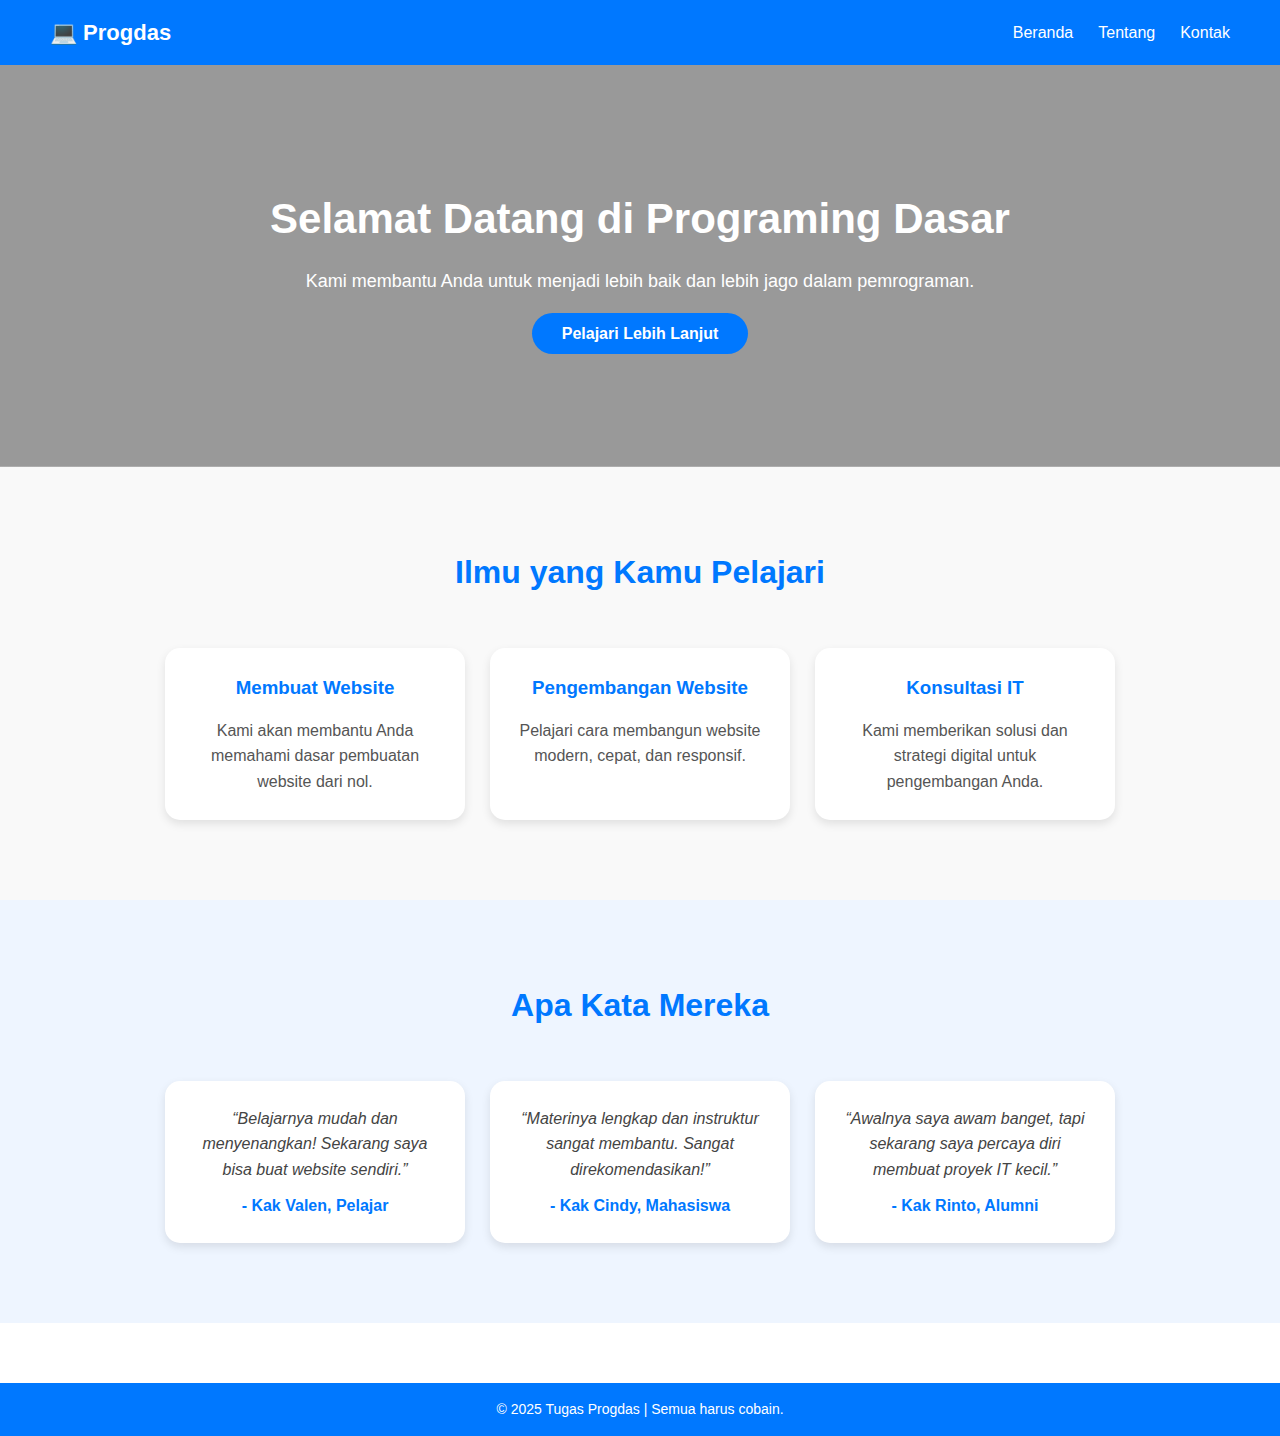
<file: Index.html>
<!DOCTYPE html>
<html lang="id">
<head>
    <meta charset="UTF-8">
    <meta name="viewport" content="width=device-width, initial-scale=1.0">
    <title>Index 💻 Progdas</title>
    <link rel="stylesheet" href="Beranda.css">
    <link rel="icon" type="x-icon" href="Home.png">
</head>
<body>
    <!-- Navbar -->
    <nav class="navbar">
        <div class="logo">💻 Progdas</div>
        <ul class="nav-links">
            <li><a href="Index.html">Beranda</a></li>
            <li><a href="About.HTML">Tentang</a></li>
            <li><a href="Contact.HTML">Kontak</a></li>
        </ul>
    </nav>

    <!-- Hero -->
    <section class="hero">
        <h1>Selamat Datang di Programing Dasar</h1>
        <p>Kami membantu Anda untuk menjadi lebih baik dan lebih jago dalam pemrograman.</p>
        <a href="#testimoni" class="btn">Pelajari Lebih Lanjut</a>  
    </section>

    <!-- Layanan -->
    <section id="layanan" class="layanan">
        <h2>Ilmu yang Kamu Pelajari</h2>
        <div class="layanan-container">
            <div class="card">
                <h3>Membuat Website</h3>
                <p>Kami akan membantu Anda memahami dasar pembuatan website dari nol.</p>
            </div>
            <div class="card">
                <h3>Pengembangan Website</h3>
                <p>Pelajari cara membangun website modern, cepat, dan responsif.</p>
            </div>
            <div class="card">
                <h3>Konsultasi IT</h3>
                <p>Kami memberikan solusi dan strategi digital untuk pengembangan Anda.</p>
            </div>
        </div>
    </section>

    <!-- Testimoni -->
    <section id="testimoni" class="testimoni">
        <h2>Apa Kata Mereka</h2>
        <div class="testi-container">
            <div class="testi-card">
                <p>“Belajarnya mudah dan menyenangkan! Sekarang saya bisa buat website sendiri.”</p>
                <h4>- Kak Valen, Pelajar</h4>
            </div>
            <div class="testi-card">
                <p>“Materinya lengkap dan instruktur sangat membantu. Sangat direkomendasikan!”</p>
                <h4>- Kak Cindy, Mahasiswa</h4>
            </div>
            <div class="testi-card">
                <p>“Awalnya saya awam banget, tapi sekarang saya percaya diri membuat proyek IT kecil.”</p>
                <h4>- Kak Rinto, Alumni</h4>
            </div>
        </div>
    </section>

    <!-- Footer -->         
    <footer>
        <p>&copy; 2025 Tugas Progdas | Semua harus cobain.</p>
    </footer>

<script src="script.js"></script>

</body>
</html>
</file>
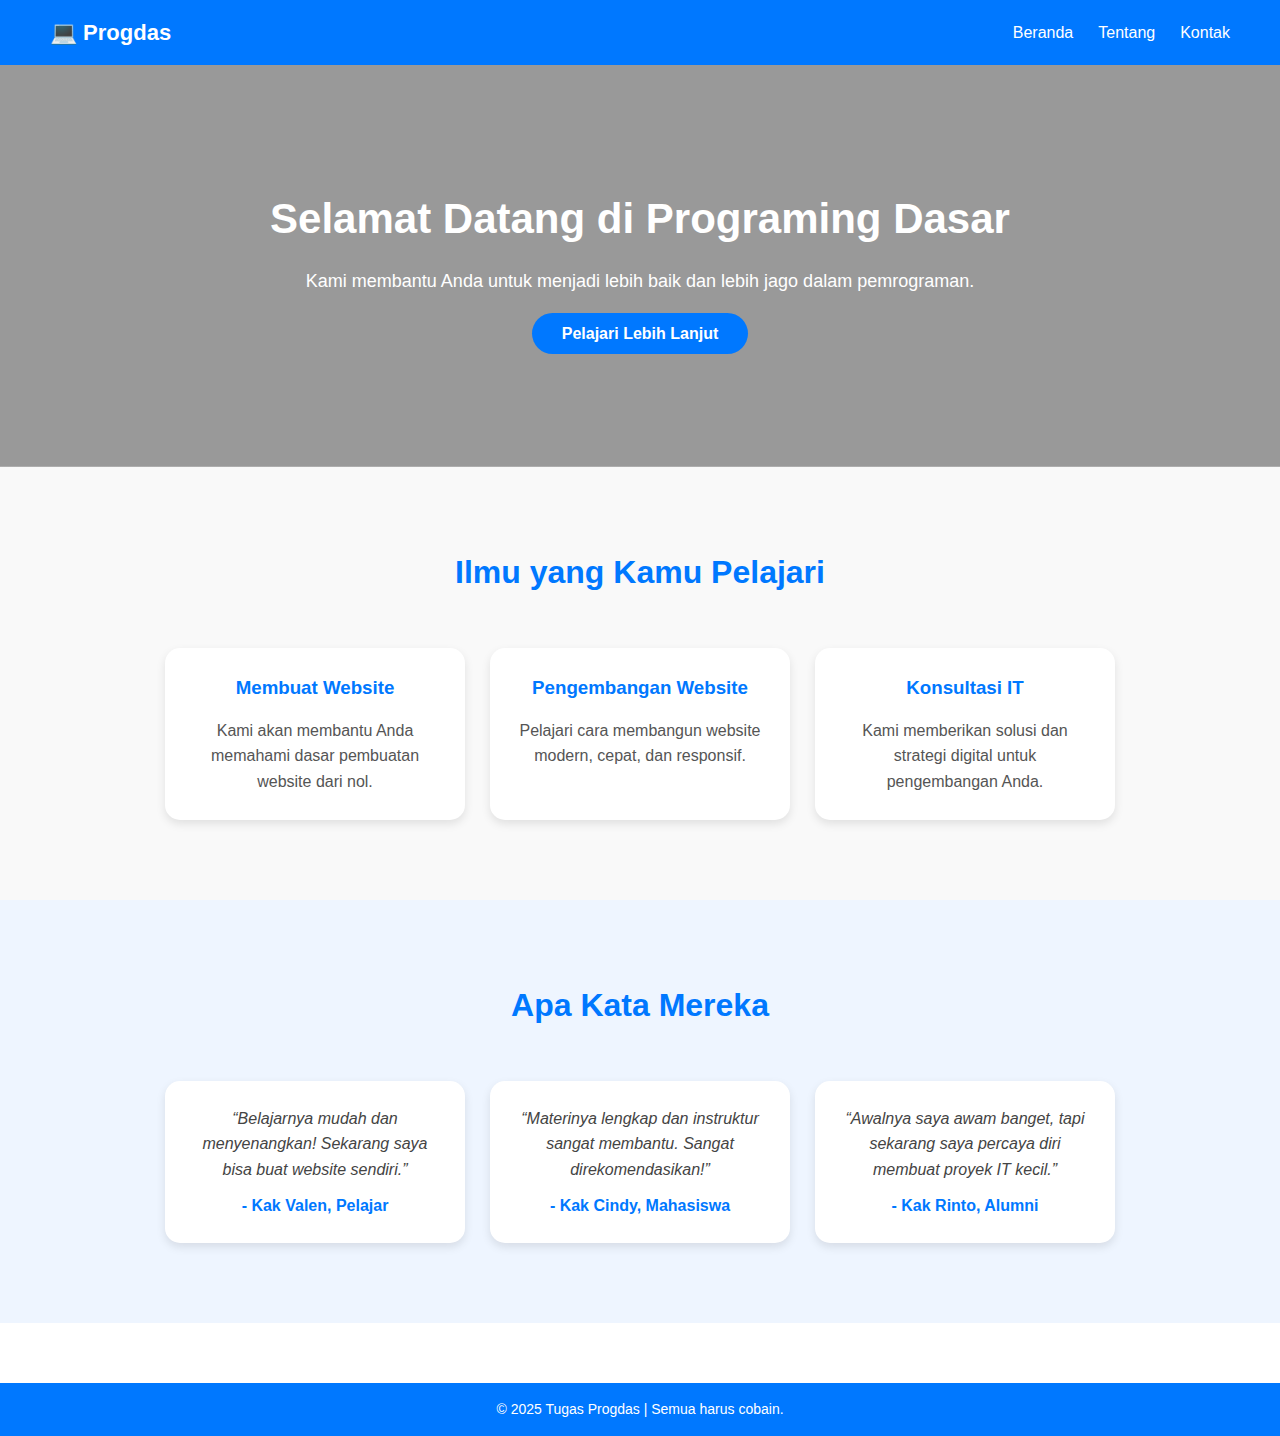
<file: index.html>
<!DOCTYPE html>
<html lang="id">
<head>
    <meta charset="UTF-8">
    <meta name="viewport" content="width=device-width, initial-scale=1.0">
    <title>Index 💻 Progdas</title>
    <link rel="stylesheet" href="Beranda.css">
    <link rel="icon" type="x-icon" href="Home.png">
</head>
<body>
    <!-- Navbar -->
    <nav class="navbar">
        <div class="logo">💻 Progdas</div>
        <ul class="nav-links">
            <li><a href="index.html">Beranda</a></li>
            <li><a href="about.html">Tentang</a></li>
            <li><a href="contact.html">Kontak</a></li>
        </ul>
    </nav>

    <!-- Hero -->
    <section class="hero">
        <h1>Selamat Datang di Programing Dasar</h1>
        <p>Kami membantu Anda untuk menjadi lebih baik dan lebih jago dalam pemrograman.</p>
        <a href="#testimoni" class="btn">Pelajari Lebih Lanjut</a>  
    </section>

    <!-- Layanan -->
    <section id="layanan" class="layanan">
        <h2>Ilmu yang Kamu Pelajari</h2>
        <div class="layanan-container">
            <div class="card">
                <h3>Membuat Website</h3>
                <p>Kami akan membantu Anda memahami dasar pembuatan website dari nol.</p>
            </div>
            <div class="card">
                <h3>Pengembangan Website</h3>
                <p>Pelajari cara membangun website modern, cepat, dan responsif.</p>
            </div>
            <div class="card">
                <h3>Konsultasi IT</h3>
                <p>Kami memberikan solusi dan strategi digital untuk pengembangan Anda.</p>
            </div>
        </div>
    </section>

    <!-- Testimoni -->
    <section id="testimoni" class="testimoni">
        <h2>Apa Kata Mereka</h2>
        <div class="testi-container">
            <div class="testi-card">
                <p>“Belajarnya mudah dan menyenangkan! Sekarang saya bisa buat website sendiri.”</p>
                <h4>- Kak Valen, Pelajar</h4>
            </div>
            <div class="testi-card">
                <p>“Materinya lengkap dan instruktur sangat membantu. Sangat direkomendasikan!”</p>
                <h4>- Kak Cindy, Mahasiswa</h4>
            </div>
            <div class="testi-card">
                <p>“Awalnya saya awam banget, tapi sekarang saya percaya diri membuat proyek IT kecil.”</p>
                <h4>- Kak Rinto, Alumni</h4>
            </div>
        </div>
    </section>

    <!-- Footer -->         
    <footer>
        <p>&copy; 2025 Tugas Progdas | Semua harus cobain.</p>
    </footer>

<script src="script.js"></script>

</body>
</html>
</file>
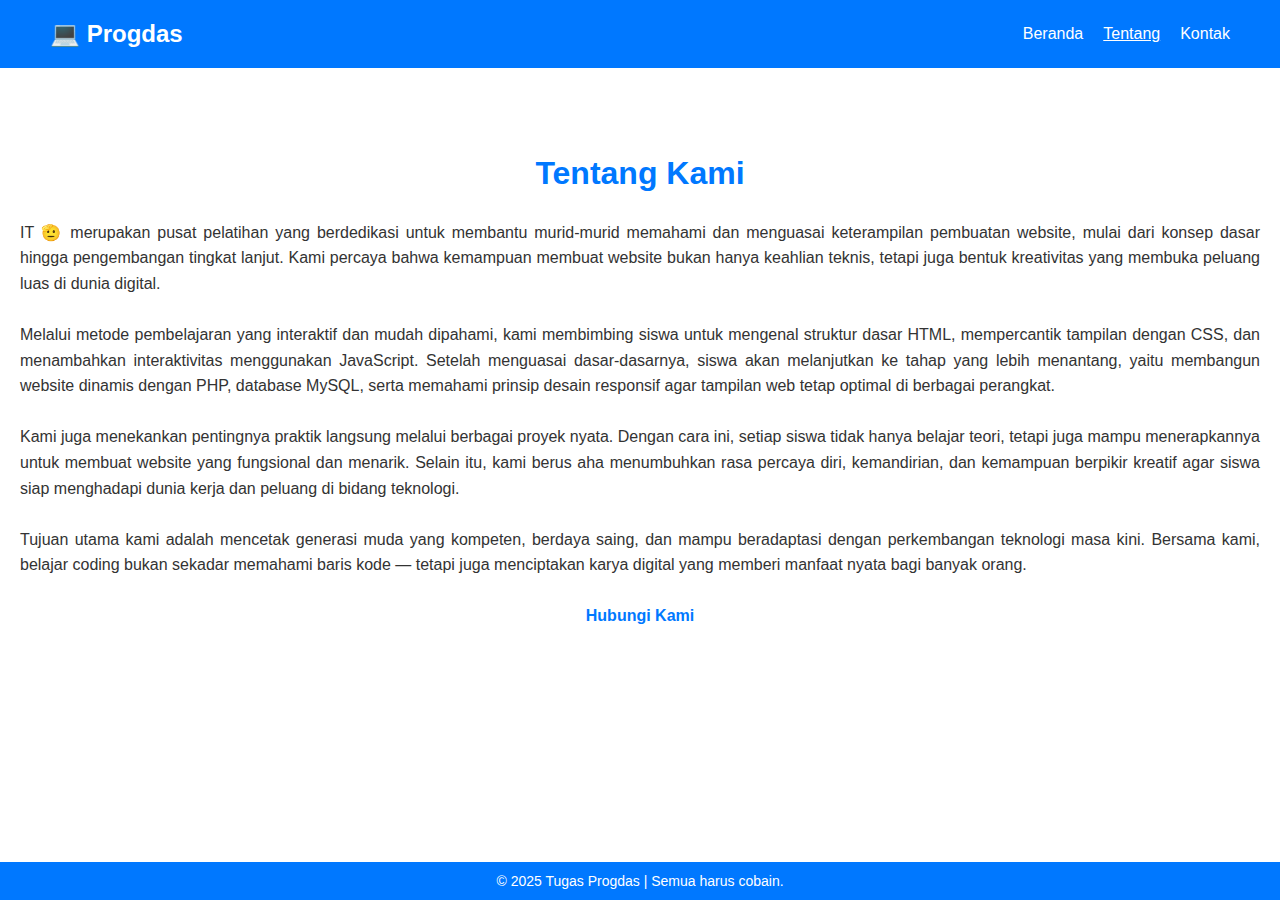
<file: About.HTML>
<!DOCTYPE html>
<html lang="id">
<head>
    <meta charset="UTF-8">
    <meta name="viewport" content="width=device-width, initial-scale=1.0">
    <title>Tentang Kami 💻 Progdas</title>
    <link rel="stylesheet" href="Progdas.css">
    <link rel="icon" type="image/x-icon" href="About.png">
</head>
<body>
    <header>
        <nav class="navbar">
            <div class="logo">💻 Progdas</div>
            <ul class="nav-links">
                <li><a href="Beranda.html">Beranda</a></li>
                <li><a href="About.html" class="active">Tentang</a></li>
                <li><a href="Contact.html">Kontak</a></li>
            </ul>
        </nav>
    </header>

    <section class="about-page">
        <h1>Tentang Kami</h1>

        <div style="text-align: justify;">
        <p>IT 🫡 merupakan pusat pelatihan yang berdedikasi untuk membantu murid-murid memahami dan menguasai keterampilan pembuatan website, mulai dari konsep dasar hingga pengembangan tingkat lanjut. Kami percaya bahwa kemampuan membuat website bukan hanya keahlian teknis, tetapi juga bentuk kreativitas yang membuka peluang luas di dunia digital.</p>
        
        <br>

        <p>Melalui metode pembelajaran yang interaktif dan mudah dipahami, kami membimbing siswa untuk mengenal struktur dasar HTML, mempercantik tampilan dengan CSS, dan menambahkan interaktivitas menggunakan JavaScript. Setelah menguasai dasar-dasarnya, siswa akan melanjutkan ke tahap yang lebih menantang, yaitu membangun website dinamis dengan PHP, database MySQL, serta memahami prinsip desain responsif agar tampilan web tetap optimal di berbagai perangkat.</p>

        <br>

        <p>Kami juga menekankan pentingnya praktik langsung melalui berbagai proyek nyata. Dengan cara ini, setiap siswa tidak hanya belajar teori, tetapi juga mampu menerapkannya untuk membuat website yang fungsional dan menarik. Selain itu, kami berus   aha menumbuhkan rasa percaya diri, kemandirian, dan kemampuan berpikir kreatif agar siswa siap menghadapi dunia kerja dan peluang di bidang teknologi.</p>
        
        <br>

        <p>Tujuan utama kami adalah mencetak generasi muda yang kompeten, berdaya saing, dan mampu beradaptasi dengan perkembangan teknologi masa kini. Bersama kami, belajar coding bukan sekadar memahami baris kode — tetapi juga menciptakan karya digital yang memberi manfaat nyata bagi banyak orang.</p>
        <br>
        </div>

        <a href="contact.html" class="btn">Hubungi Kami</a>
    </section>

    <footer>
        <p>&copy; 2025 Tugas Progdas | Semua harus cobain.</p>
    </footer>
</body>
</html>
</file>
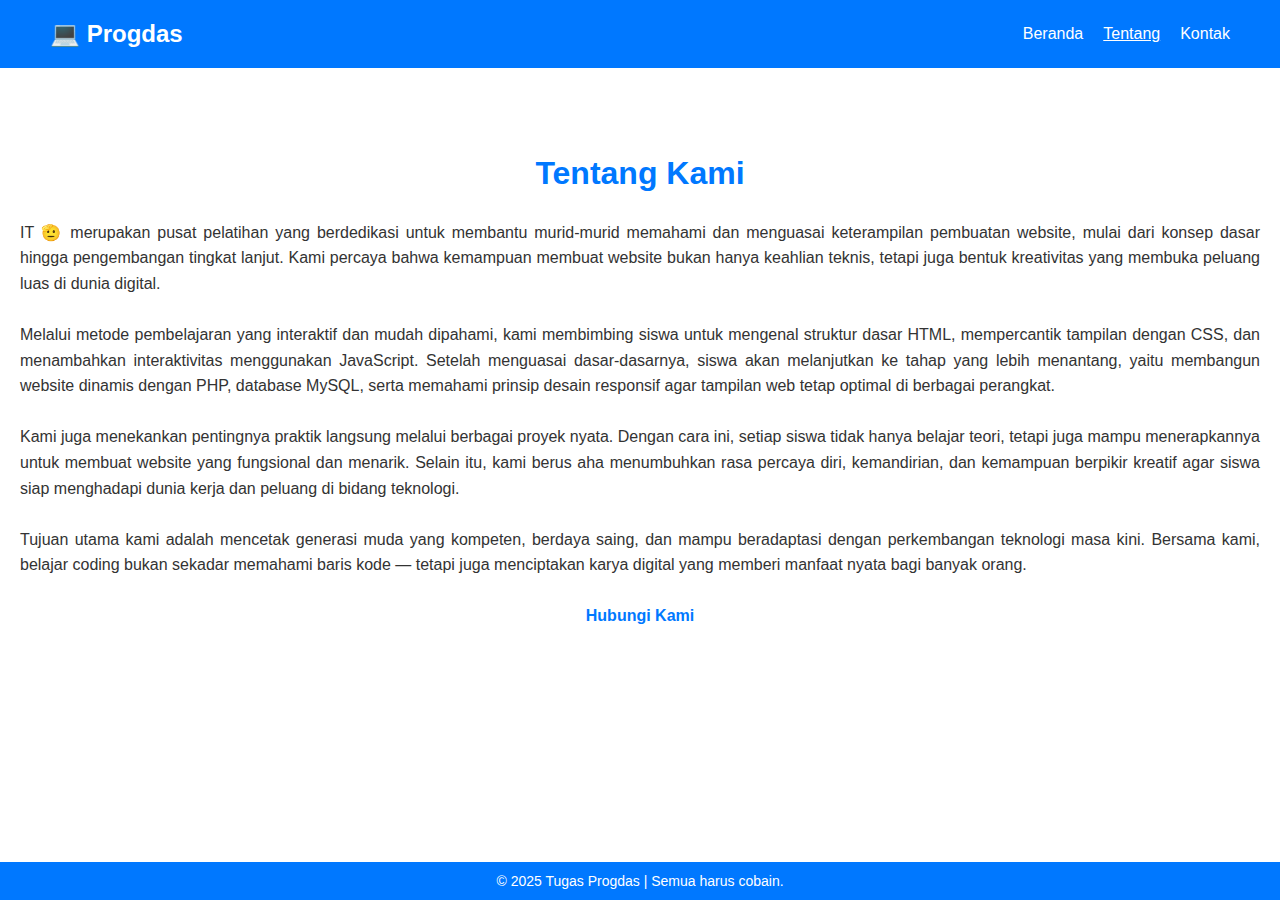
<file: About.html>
<!DOCTYPE html>
<html lang="id">
<head>
    <meta charset="UTF-8">
    <meta name="viewport" content="width=device-width, initial-scale=1.0">
    <title>Tentang Kami 💻 Progdas</title>
    <link rel="stylesheet" href="Progdas.css">
    <link rel="icon" type="image/x-icon" href="About.png">
</head>
<body>
    <header>
        <nav class="navbar">
            <div class="logo">💻 Progdas</div>
            <ul class="nav-links">
                <li><a href="index.html">Beranda</a></li>
                <li><a href="About.html" class="active">Tentang</a></li>
                <li><a href="Contact.html">Kontak</a></li>
            </ul>
        </nav>
    </header>

    <section class="about-page">
        <h1>Tentang Kami</h1>

        <div style="text-align: justify;">
        <p>IT 🫡 merupakan pusat pelatihan yang berdedikasi untuk membantu murid-murid memahami dan menguasai keterampilan pembuatan website, mulai dari konsep dasar hingga pengembangan tingkat lanjut. Kami percaya bahwa kemampuan membuat website bukan hanya keahlian teknis, tetapi juga bentuk kreativitas yang membuka peluang luas di dunia digital.</p>
        
        <br>

        <p>Melalui metode pembelajaran yang interaktif dan mudah dipahami, kami membimbing siswa untuk mengenal struktur dasar HTML, mempercantik tampilan dengan CSS, dan menambahkan interaktivitas menggunakan JavaScript. Setelah menguasai dasar-dasarnya, siswa akan melanjutkan ke tahap yang lebih menantang, yaitu membangun website dinamis dengan PHP, database MySQL, serta memahami prinsip desain responsif agar tampilan web tetap optimal di berbagai perangkat.</p>

        <br>

        <p>Kami juga menekankan pentingnya praktik langsung melalui berbagai proyek nyata. Dengan cara ini, setiap siswa tidak hanya belajar teori, tetapi juga mampu menerapkannya untuk membuat website yang fungsional dan menarik. Selain itu, kami berus   aha menumbuhkan rasa percaya diri, kemandirian, dan kemampuan berpikir kreatif agar siswa siap menghadapi dunia kerja dan peluang di bidang teknologi.</p>
        
        <br>

        <p>Tujuan utama kami adalah mencetak generasi muda yang kompeten, berdaya saing, dan mampu beradaptasi dengan perkembangan teknologi masa kini. Bersama kami, belajar coding bukan sekadar memahami baris kode — tetapi juga menciptakan karya digital yang memberi manfaat nyata bagi banyak orang.</p>
        <br>
        </div>

        <a href="contact.html" class="btn">Hubungi Kami</a>
    </section>

    <footer>
        <p>&copy; 2025 Tugas Progdas | Semua harus cobain.</p>
    </footer>
</body>
</html>
</file>
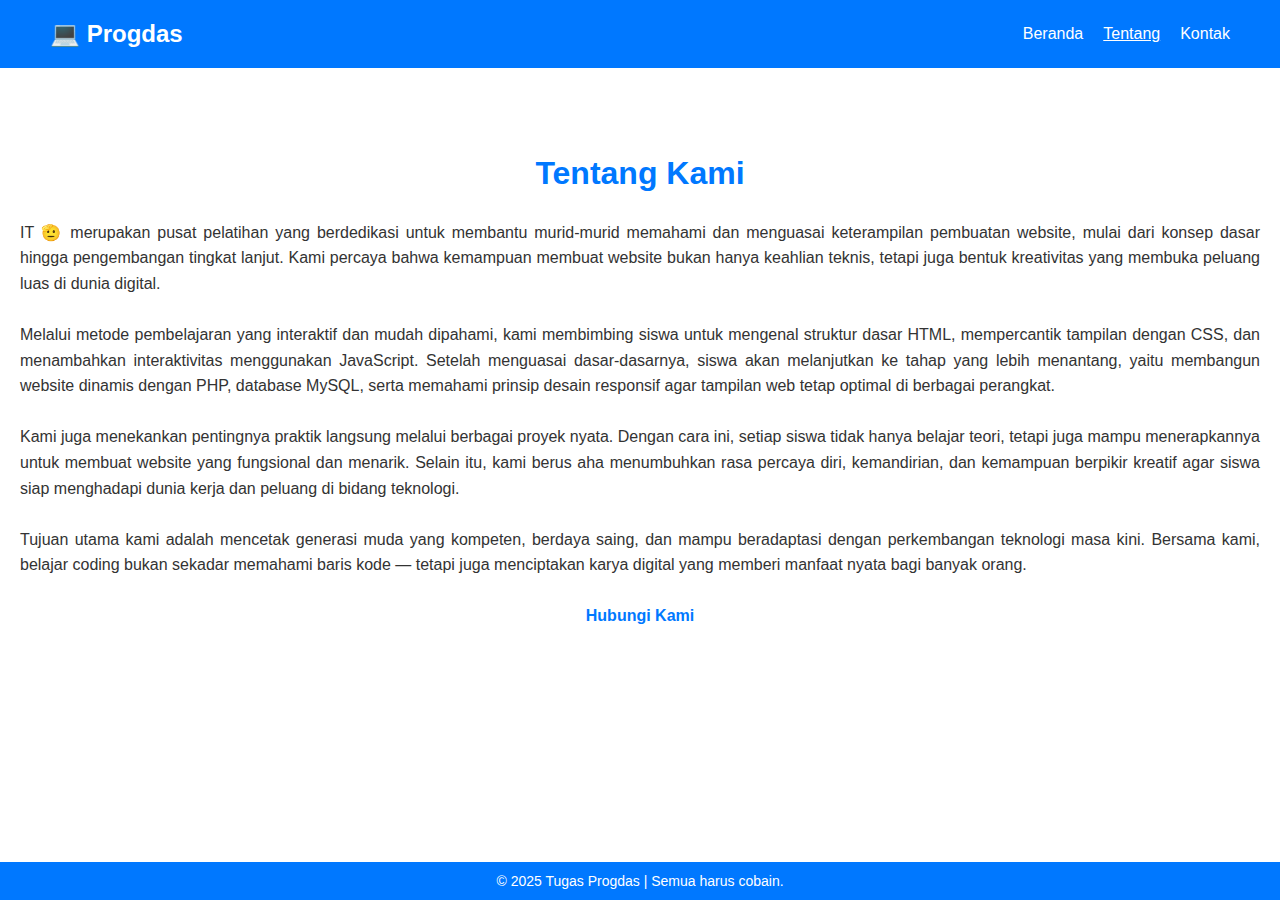
<file: about.html>
<!DOCTYPE html>
<html lang="id">
<head>
    <meta charset="UTF-8">
    <meta name="viewport" content="width=device-width, initial-scale=1.0">
    <title>Tentang Kami 💻 Progdas</title>
    <link rel="stylesheet" href="Progdas.css">
    <link rel="icon" type="image/x-icon" href="About.png">
</head>
<body>
    <header>
        <nav class="navbar">
            <div class="logo">💻 Progdas</div>
            <ul class="nav-links">
                <li><a href="index.html">Beranda</a></li>
                <li><a href="about.html" class="active">Tentang</a></li>
                <li><a href="contact.html">Kontak</a></li>
            </ul>
        </nav>
    </header>

    <section class="about-page">
        <h1>Tentang Kami</h1>

        <div style="text-align: justify;">
        <p>IT 🫡 merupakan pusat pelatihan yang berdedikasi untuk membantu murid-murid memahami dan menguasai keterampilan pembuatan website, mulai dari konsep dasar hingga pengembangan tingkat lanjut. Kami percaya bahwa kemampuan membuat website bukan hanya keahlian teknis, tetapi juga bentuk kreativitas yang membuka peluang luas di dunia digital.</p>
        
        <br>

        <p>Melalui metode pembelajaran yang interaktif dan mudah dipahami, kami membimbing siswa untuk mengenal struktur dasar HTML, mempercantik tampilan dengan CSS, dan menambahkan interaktivitas menggunakan JavaScript. Setelah menguasai dasar-dasarnya, siswa akan melanjutkan ke tahap yang lebih menantang, yaitu membangun website dinamis dengan PHP, database MySQL, serta memahami prinsip desain responsif agar tampilan web tetap optimal di berbagai perangkat.</p>

        <br>

        <p>Kami juga menekankan pentingnya praktik langsung melalui berbagai proyek nyata. Dengan cara ini, setiap siswa tidak hanya belajar teori, tetapi juga mampu menerapkannya untuk membuat website yang fungsional dan menarik. Selain itu, kami berus   aha menumbuhkan rasa percaya diri, kemandirian, dan kemampuan berpikir kreatif agar siswa siap menghadapi dunia kerja dan peluang di bidang teknologi.</p>
        
        <br>

        <p>Tujuan utama kami adalah mencetak generasi muda yang kompeten, berdaya saing, dan mampu beradaptasi dengan perkembangan teknologi masa kini. Bersama kami, belajar coding bukan sekadar memahami baris kode — tetapi juga menciptakan karya digital yang memberi manfaat nyata bagi banyak orang.</p>
        <br>
        </div>

        <a href="contact.html" class="btn">Hubungi Kami</a>
    </section>

    <footer>
        <p>&copy; 2025 Tugas Progdas | Semua harus cobain.</p>
    </footer>
</body>
</html>
</file>
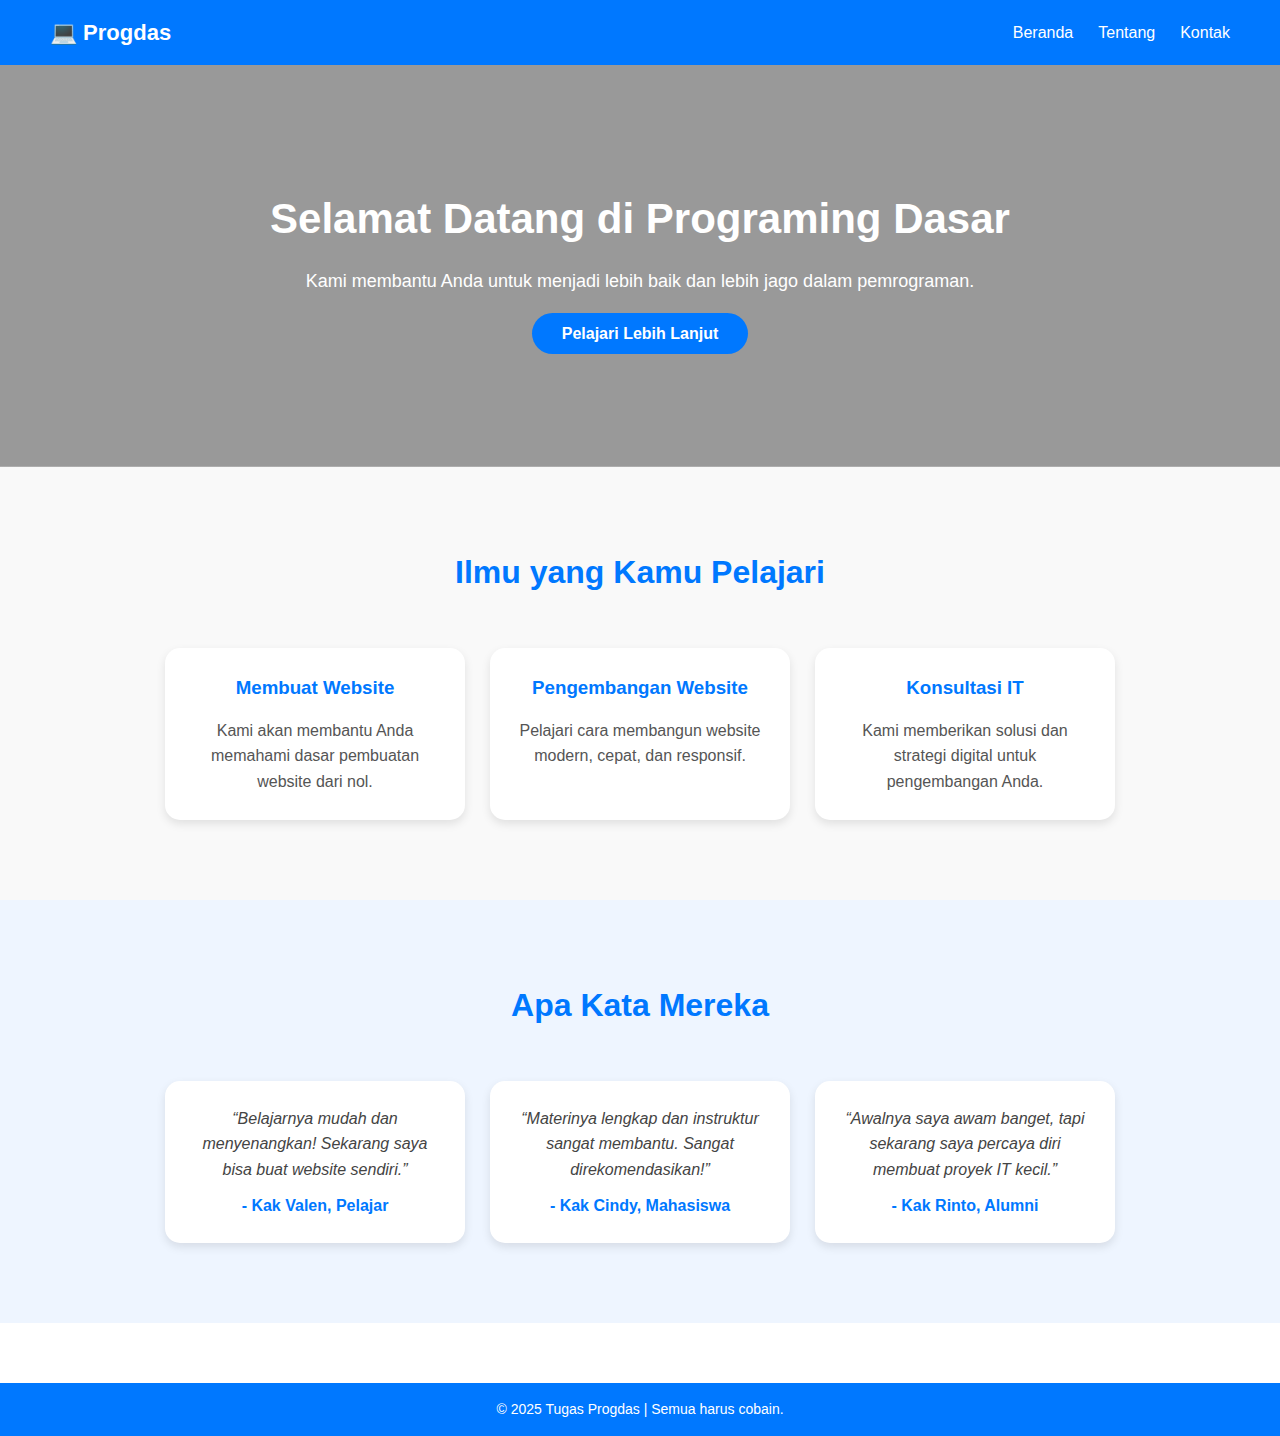
<file: Beranda.html>
<!DOCTYPE html>
<html lang="id">
<head>
    <meta charset="UTF-8">
    <meta name="viewport" content="width=device-width, initial-scale=1.0">
    <title>Beranda 💻 Progdas</title>
    <link rel="stylesheet" href="Beranda.css">
    <link rel="icon" type="x-icon" href="Home.png">
</head>
<body>
    <!-- Navbar -->
    <nav class="navbar">
        <div class="logo">💻 Progdas</div>
        <ul class="nav-links">
            <li><a href="Beranda.html">Beranda</a></li>
            <li><a href="About.HTML">Tentang</a></li>
            <li><a href="Contact.HTML">Kontak</a></li>
        </ul>
    </nav>

    <!-- Hero -->
    <section class="hero">
        <h1>Selamat Datang di Programing Dasar</h1>
        <p>Kami membantu Anda untuk menjadi lebih baik dan lebih jago dalam pemrograman.</p>
        <a href="#testimoni" class="btn">Pelajari Lebih Lanjut</a>  
    </section>

    <!-- Layanan -->
    <section id="layanan" class="layanan">
        <h2>Ilmu yang Kamu Pelajari</h2>
        <div class="layanan-container">
            <div class="card">
                <h3>Membuat Website</h3>
                <p>Kami akan membantu Anda memahami dasar pembuatan website dari nol.</p>
            </div>
            <div class="card">
                <h3>Pengembangan Website</h3>
                <p>Pelajari cara membangun website modern, cepat, dan responsif.</p>
            </div>
            <div class="card">
                <h3>Konsultasi IT</h3>
                <p>Kami memberikan solusi dan strategi digital untuk pengembangan Anda.</p>
            </div>
        </div>
    </section>

    <!-- Testimoni -->
    <section id="testimoni" class="testimoni">
        <h2>Apa Kata Mereka</h2>
        <div class="testi-container">
            <div class="testi-card">
                <p>“Belajarnya mudah dan menyenangkan! Sekarang saya bisa buat website sendiri.”</p>
                <h4>- Kak Valen, Pelajar</h4>
            </div>
            <div class="testi-card">
                <p>“Materinya lengkap dan instruktur sangat membantu. Sangat direkomendasikan!”</p>
                <h4>- Kak Cindy, Mahasiswa</h4>
            </div>
            <div class="testi-card">
                <p>“Awalnya saya awam banget, tapi sekarang saya percaya diri membuat proyek IT kecil.”</p>
                <h4>- Kak Rinto, Alumni</h4>
            </div>
        </div>
    </section>

    <!-- Footer -->         
    <footer>
        <p>&copy; 2025 Tugas Progdas | Semua harus cobain.</p>
    </footer>

<script src="script.js"></script>

</body>
</html>
</file>
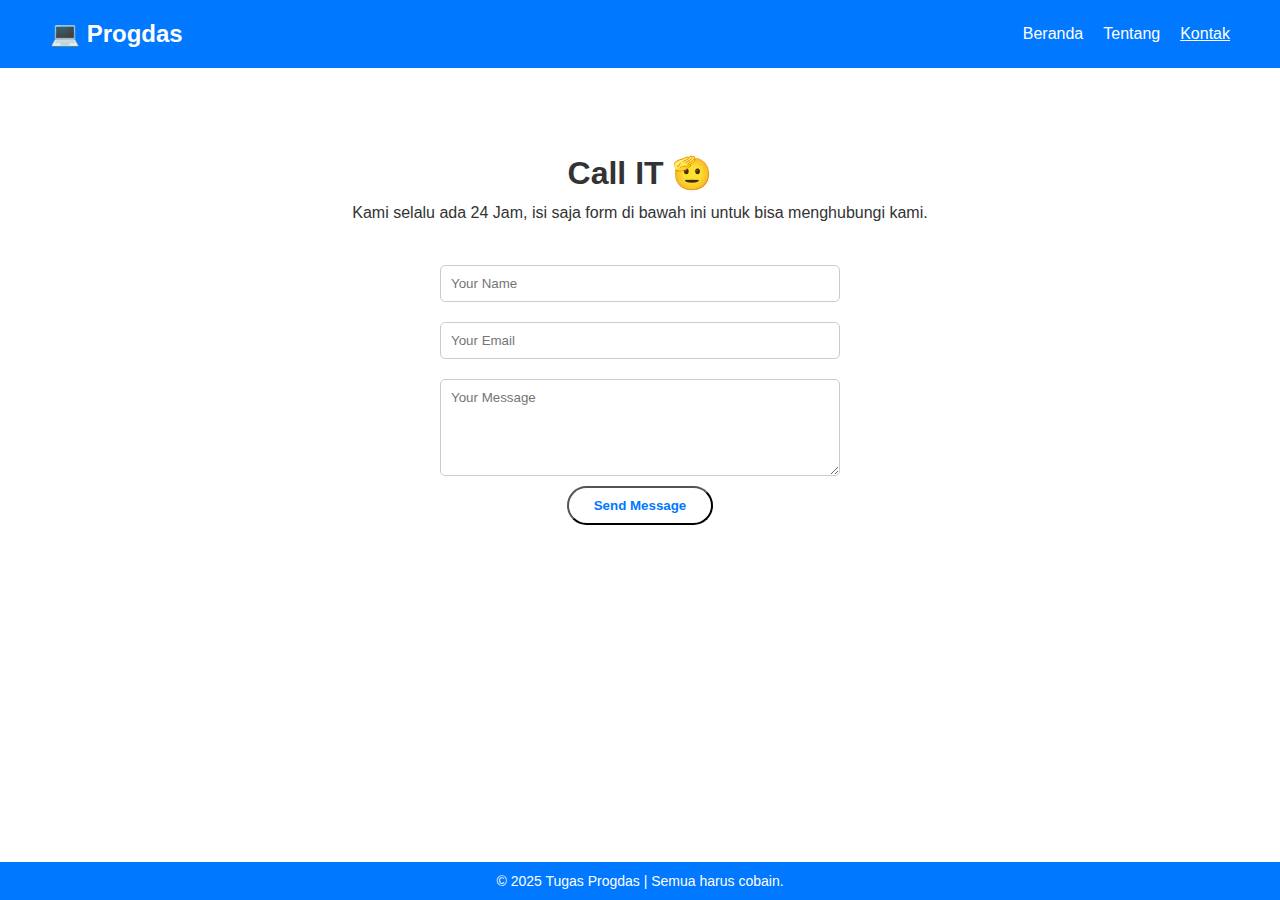
<file: Contact.HTML>
<!DOCTYPE html>
<html lang="id">
<head>
    <meta charset="UTF-8">
    <meta name="viewport" content="width=device-width, initial-scale=1.0">
    <title>Kontak 💻 Progdas</title>
    <link rel="stylesheet" href="Progdas.css">
    <link rel="icon" type="image/x-icon" href="Contact.png">
</head>
<body>
    <header>
        <nav class="navbar">
            <div class="logo">💻 Progdas</div>
            <ul class="nav-links">
                <li><a href="Beranda.html">Beranda</a></li>
                <li><a href="About.html">Tentang</a></li>
                <li><a href="Contact.html" class="active">Kontak</a></li>
            </ul>
        </nav>
    </header>

    <section class="contact-page">
        <h1>Call IT 🫡</h1>
        <p>Kami selalu ada 24 Jam, isi saja form di bawah ini untuk bisa menghubungi kami.</p>

        <form class="contact-form">
            <input type="text" placeholder="Your Name" required>
            <input type="email" placeholder="Your Email" required>
            <textarea placeholder="Your Message" rows="5" required></textarea>
            <button type="submit" class="btn">Send Message</button>
        </form>
    </section>

    <footer>
       <p>&copy; 2025 Tugas Progdas | Semua harus cobain.</p>
    </footer>
</body>
</html>
</file>
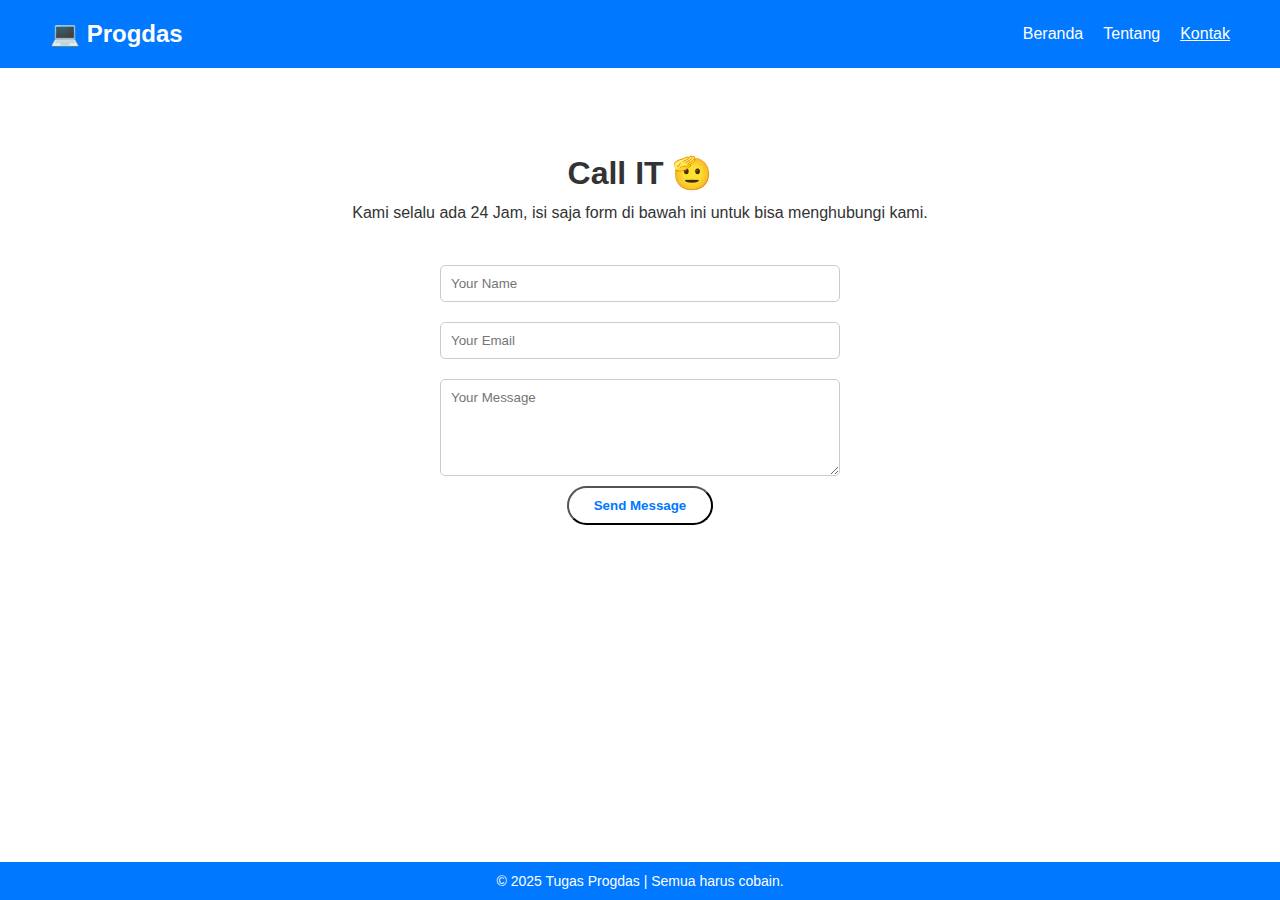
<file: contact.html>
<!DOCTYPE html>
<html lang="id">
<head>
    <meta charset="UTF-8">
    <meta name="viewport" content="width=device-width, initial-scale=1.0">
    <title>Kontak 💻 Progdas</title>
    <link rel="stylesheet" href="Progdas.css">
    <link rel="icon" type="image/x-icon" href="Contact.png">
</head>
<body>
    <header>
        <nav class="navbar">
            <div class="logo">💻 Progdas</div>
            <ul class="nav-links">
                <li><a href="index.html">Beranda</a></li>
                <li><a href="about.html">Tentang</a></li>
                <li><a href="contact.html" class="active">Kontak</a></li>
            </ul>
        </nav>
    </header>

    <section class="contact-page">
        <h1>Call IT 🫡</h1>
        <p>Kami selalu ada 24 Jam, isi saja form di bawah ini untuk bisa menghubungi kami.</p>

        <form class="contact-form">
            <input type="text" placeholder="Your Name" required>
            <input type="email" placeholder="Your Email" required>
            <textarea placeholder="Your Message" rows="5" required></textarea>
            <button type="submit" class="btn">Send Message</button>
        </form>
    </section>

    <footer>
       <p>&copy; 2025 Tugas Progdas | Semua harus cobain.</p>
    </footer>

<script src="script.js"></script>
    
</body>
</html>
</file>
<file: Progdas.css>
* {
    margin: 0;
    padding: 0;
    box-sizing: border-box;
    font-family: 'Segoe UI', sans-serif;
}

body {
    background: #fff;
    color: #333;
    line-height: 1.6;
}

/* Navbar */
.navbar {
    display: flex;
    justify-content: space-between;
    align-items: center;
    background: #0078ff;
    padding: 15px 50px;
}

.logo {
    color: #fff;
    font-weight: bold;
    font-size: 1.5em;
}

.nav-links {
    list-style: none;
    display: flex;
}

.nav-links li {
    margin-left: 20px;
}

.nav-links a {
    color: #fff;
    text-decoration: none;
    font-weight: 500;
}

.nav-links a:hover,
.nav-links .active {
    text-decoration: underline;
}

/* Hero Section */
.hero {
    text-align: center;
    background: linear-gradient(to right, #0078ff, #00b7ff);
    color: white;
    padding: 80px 20px;
}

.hero h1 {
    font-size: 2.8em;
    margin-bottom: 10px;
}

.hero h2 {
    font-size: 2em;
    margin-bottom: 15px;
    padding: 20px 0;
    margin: 20px 0;
    border-top: 2px solid rgba(255, 255, 255, 0.5);
}

.hero p {
    margin-bottom: 25px;
    font-size: 1.2em;
}

.btn {
    background: white;
    color: #0078ff;
    padding: 10px 25px;
    border-radius: 25px;
    text-decoration: none;
    font-weight: bold;
}

.btn:hover {
    background: #f2f2f2;
}

/* Features Section (Layanan Kami) */
.features {
    text-align: center;
    padding: 30px 20px 60px; /* lebih dekat ke atas dan beri ruang bawah */
    margin-top: -40px; /* tarik sedikit ke atas agar menempel dengan hero */
}

.features h2 {
    color: #0078ff;
    margin-bottom: 50px;
    padding: 30px 0;
}

.feature-container {
    display: flex;
    flex-wrap: wrap;
    justify-content: center;
    gap: 45px;
}

.feature-card {
    background: #f9f9f9;
    width: 280px;
    border-radius: 10px;
    padding: 10px;
    box-shadow: 0 2px 6px rgba(0,0,0,0.1);
}

.feature-card h3 {
    color: #0078ff;
    margin-bottom: 10px;
}

/* About Page */
.about-page {
    text-align: center;
    padding: 80px 20px;
    margin: auto;
}

.about-page h1 {
    color: #0078ff;
    margin-bottom: 20px;
}

.about-page .btn {
    margin-top: 25px;
}

.about {
  font-family: 'Times New Roman', Times, serif;
  font-size: 18px;
  line-height: 1.8;
  color: #333;
  text-align: justify;
}


/* Contact Page */
.contact-page {
    text-align: center;
    padding: 80px 20px;
}

.contact-form {
    display: flex;
    flex-direction: column;
    align-items: center;
    margin-top: 30px;
}

.contact-form input,
.contact-form textarea {
    width: 90%;
    max-width: 400px;
    margin: 10px 0;
    padding: 10px;
    border: 1px solid #ccc;
    border-radius: 5px;
}

/* Footer */
footer {
    background: #0078ff;
    color: #fff;
    text-align: center;
    padding: 8px 0; /* kecil dan rapi */
    font-size: 14px;
    position: fixed;
    bottom: 0;
    left: 0;
    width: 100%;
}

main {
    margin-bottom: 60px; /* beri ruang agar footer tidak menimpa konten */
}
</file>
<file: Beranda.css>
/* === Reset dasar === */
* {
    margin: 0;
    padding: 0;
    box-sizing: border-box;
    font-family: 'Segoe UI', sans-serif;
}

/* === Warna dasar & layout umum === */
body {
    background-color: #ffffff;
    color: #333;
    line-height: 1.6;
}

/* === Navbar === */
.navbar {
    display: flex;
    justify-content: space-between;
    align-items: center;
    background: #0078ff;
    padding: 15px 50px;
    position: sticky;
    top: 0;
    z-index: 1000;
}

.navbar .logo {
    color: #fff;
    font-size: 22px;
    font-weight: bold;
}

.nav-links {
    list-style: none;
    display: flex;
    gap: 25px;
}

.nav-links li a {
    color: #fff;
    text-decoration: none;
    font-weight: 500;
    transition: 0.3s;
}

.nav-links li a:hover {
    text-decoration: underline;
}

/* === Hero Section === */
.hero {
    background: linear-gradient(rgba(0,0,0,0.4), rgba(0,0,0,0.4)),
                url('https://images.unsplash.com/photo-1556761175-4b46a572b786?auto=format&fit=crop&w=1600&q=80');
    background-size: cover;
    background-position: center;
    color: white;
    text-align: center;
    padding: 120px 20px;
}

.hero h1 {
    font-size: 42px;
    margin-bottom: 15px;
}

.hero p {
    font-size: 18px;
    margin-bottom: 25px;
}

.hero .btn {
    background-color: #0078ff;
    color: white;
    padding: 12px 30px;
    text-decoration: none;
    font-weight: 600;
    border-radius: 25px;
    transition: 0.3s;
}

.hero .btn:hover {
    background-color: #005fcc;
}

/* === Layanan Section === */
.layanan {
    padding: 80px 60px;
    background: #f9f9f9;
    text-align: center;
}

.layanan h2 {
    font-size: 32px;
    color: #0078ff;
    margin-bottom: 50px;
}

.layanan-container {
    display: flex;
    justify-content: center;
    gap: 25px;
    flex-wrap: wrap;
}

.card {
    background: white;
    width: 300px;
    padding: 25px;
    border-radius: 15px;
    box-shadow: 0 4px 10px rgba(0,0,0,0.1);
    transition: 0.3s;
}

.card:hover {
    transform: translateY(-8px);
}

.card h3 {
    color: #0078ff;
    margin-bottom: 15px;
}

.card p {
    color: #555;
}

/* === Testimoni Section === */
.testimoni {
    background: #eef5ff;
    padding: 80px 60px;
    text-align: center;
}

.testimoni h2 {
    font-size: 32px;
    color: #0078ff;
    margin-bottom: 50px;
}

.testi-container {
    display: flex;
    justify-content: center;
    gap: 25px;
    flex-wrap: wrap;
}

.testi-card {
    background: white;
    width: 300px;
    padding: 25px;
    border-radius: 15px;
    box-shadow: 0 4px 10px rgba(0,0,0,0.1);
}

.testi-card p {
    font-style: italic;
    margin-bottom: 10px;
    color: #444;
}

.testi-card h4 {
    color: #0078ff;
}

/* === Footer === */
footer {
    background: #0078ff;
    color: white;
    text-align: center;
    padding: 15px 0;
    margin-top: 60px;
    font-size: 14px;
}
</file>
